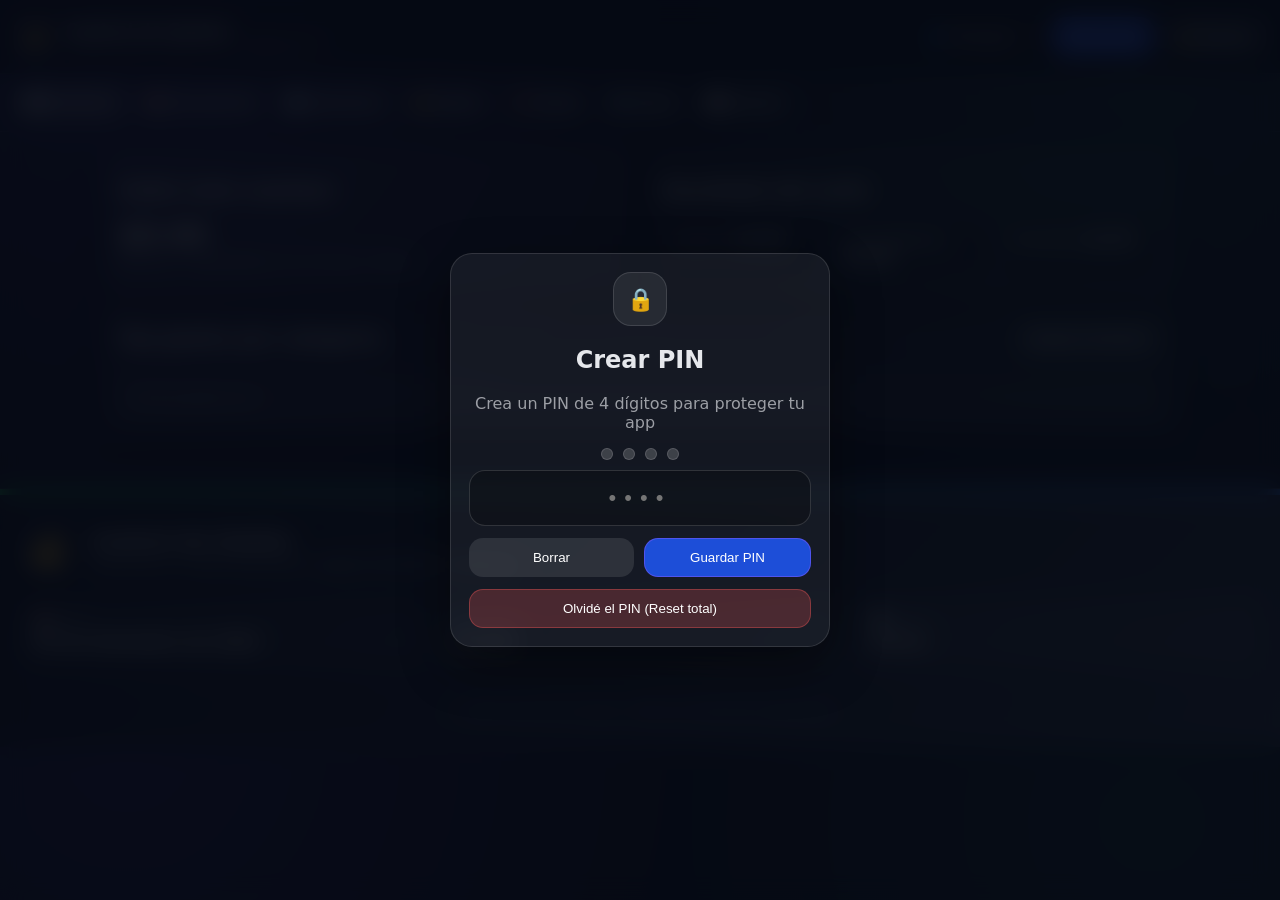
<file: index.html>
<!DOCTYPE html>
<html lang="es">
<head>
  <meta charset="UTF-8" />
  <meta name="viewport" content="width=device-width, initial-scale=1.0"/>
  <title>Control de Gastos - Personal & Negocio</title>
  <link rel="stylesheet" href="styles.css" />
  <link rel="manifest" href="manifest.json">
  <link rel="icon" href="icon-192.png">
  <meta name="theme-color" content="#0f172a">

</head>
<body>

  <header class="topbar">
    <div class="brand">
      <div class="logo">💰</div>
      <div>
        <div class="title">Control de Gastos</div>
        <div class="subtitle" id="periodLabel">Periodo actual</div>
      </div>
    </div>

    <div class="topActions">
      <select id="scopeSelect" class="select">
        <option value="personal">👤 Personal</option>
        <option value="negocio">🏪 Negocio</option>
        </select>

      <button id="btnNewCut" class="btn primary">Nuevo corte</button>
      <button id="btnLock" class="btn">🔒 Bloquear</button>
    </div>
  </header>

  <nav class="tabs">
    <button class="tab active" data-tab="dashboard">📊 Dashboard</button>
    <button class="tab" data-tab="plan">📅 Plan quincenal</button>
    <button class="tab" data-tab="movimientos">🧾 Movimientos</button>
    <button class="tab" data-tab="tarjetas">💳 Tarjetas</button>
    <button class="tab" data-tab="deudas">📌 Deudas</button>
    <button class="tab" data-tab="ajustes">⚙️ Ajustes</button>
    <button class="tab" data-tab="reportes">📈 Reportes</button>

  </nav>

  <main class="container">


    <!-- DASHBOARD -->
    <section class="view active" id="dashboard">
      <div class="grid2">
        <div class="card">
          <h3>Saldo (solo cuentas)</h3>
          <div class="big" id="saldoActual">$0</div>
          <small class="muted">Efectivo + Débito/Banco (no incluye crédito)</small>
        </div>

        <div class="card">
          <h3>Resultado del corte</h3>
          <div class="rowStats">
            <div class="stat">
              <small>Ingresos</small>
              <b id="totalIngresos">$0</b>
            </div>
            <div class="stat">
              <small>Gastos/Egresos</small>
              <b id="totalGastos">$0</b>
            </div>
            <div class="stat">
              <small>Resultado</small>
              <b id="resultado">$0</b>
            </div>
          </div>
        </div>
      </div>

      <div class="card">
        <div class="cardHeader">
          <h3>Top gastos por categoría</h3>
          <button class="btn" id="btnQuickAdd">Agregar movimiento</button>
        </div>
        <div id="topGastos" class="list"></div>
      </div>
    </section>

    <!-- PLAN QUINCENAL -->
    <section class="view" id="plan">
      <div class="card planHero">
        <div>
          <small class="muted">SALDO DISPONIBLE PARA ESTA QUINCENA</small>
          <div class="big" id="planDisponible">$0</div>
          <small class="muted">Planear no registra un gasto: el saldo sólo cambia cuando guardas el movimiento real.</small>
        </div>
        <div class="planStats">
          <div><small>Estimado</small><b id="planEstimadoTotal">$0</b></div>
          <div><small>Por asignar</small><b id="planRestante">$0</b></div>
        </div>
      </div>

      <div class="grid2">
        <div class="card">
          <div class="cardHeader"><h3>Distribución de dinero</h3><button class="btn" type="button" id="btnSugerirPlan">Sugerir distribución</button></div>
          <small class="muted">Edita los importes cuando lo necesites. “Real” se actualiza conforme gastes.</small>
          <form id="formPlan" class="form">
            <div class="planColumns"><span>Concepto</span><span>Estimado</span><span>Real</span></div>
            <div class="planRow"><b>Pasajes</b><input id="planPasajes" type="number" min="0" placeholder="Estimado"/><input id="planPasajesReal" type="number" min="0" placeholder="Real"/></div>
            <div class="planRow"><b>Comidas</b><input id="planComida" type="number" min="0" placeholder="Estimado"/><input id="planComidaReal" type="number" min="0" placeholder="Real"/></div>
            <div class="planRow"><b>Deudas</b><input id="planDeudas" type="number" min="0" placeholder="Estimado"/><input id="planDeudasReal" type="number" min="0" placeholder="Real"/></div>
            <small class="muted" id="planDeudaSugerida"></small>
            <div class="planRow"><b>Ahorro</b><input id="planAhorro" type="number" min="0" placeholder="Estimado"/><input id="planAhorroReal" type="number" min="0" placeholder="Real"/></div>
            <div class="planRow"><b>Inversión</b><input id="planInversion" type="number" min="0" placeholder="Estimado"/><input id="planInversionReal" type="number" min="0" placeholder="Real"/></div>
            <div id="planExtras" class="list"></div>
            <div class="planAdd"><input id="planNuevoNombre" type="text" placeholder="Nuevo concepto: renta, gasolina..."/><input id="planNuevoEstimado" type="number" min="0" placeholder="Estimado"/><input id="planNuevoReal" type="number" min="0" placeholder="Real"/><button class="btn" type="button" id="btnAgregarPlan">Agregar</button></div>
            <div class="formActions"><button class="btn primary" type="submit">Guardar cambios</button><button class="btn" type="button" id="btnLimpiarPlan">Reiniciar plan</button></div>
          </form>
        </div>
        <div class="card"><h3>Resumen del plan</h3><div id="planResumen" class="list"></div><div id="planConsejo" class="planAdvice"></div></div>
      </div>
    </section>

    <!-- MOVIMIENTOS -->
    <section class="view" id="movimientos">
      <div class="grid2">
        <div class="card">
          <h3>Nuevo movimiento</h3>

          <form id="formMovimiento" class="form">
            <div class="formRow">
              <label>Tipo</label>
              <select id="tipo" class="select">
                <option value="gasto">Gasto</option>
                <option value="egreso">Egreso</option>
                <option value="ingreso">Ingreso</option>
              </select>
            </div>

            <div class="formRow">
              <label>Categoría</label>
              <select id="categoria" class="select"></select>
            </div>

            <div class="formRow">
              <label>Monto</label>
              <input id="monto" type="number" placeholder="Ej: 250" required />
            </div>

            <div class="formRow">
              <label>Método de pago</label>
              <select id="mMetodo" class="select">
                <option value="cuenta">🏦 Cuenta (Efectivo/Débito)</option>
                <option value="tarjeta">💳 Tarjeta (Crédito)</option>
              </select>
            </div>

            <div class="formRow">
              <label>Origen</label>
              <select id="mOrigen" class="select"></select>
            </div>

            <div class="formRow">
              <label>Descripción</label>
              <input id="descripcion" type="text" placeholder="Ej: Uber / Comida / Ropa..." />
            </div>

            <div class="formRow">
              <label>Fecha</label>
              <input id="fecha" type="date" />
            </div>

            <div class="formActions">
              <button class="btn primary" type="submit">Guardar</button>
              <button class="btn" type="button" id="btnClearForm">Limpiar</button>
            </div>
          </form>
        </div>

        <div class="card">
          <h3>Movimientos del corte</h3>

          <div class="formRow">
            <label>Buscar</label>
            <input id="searchMov" type="text" placeholder="Buscar..." />
          </div>

          <div id="listaMovimientos" class="list"></div>
        </div>
      </div>
    </section>

    <!-- TARJETAS -->
    <section class="view" id="tarjetas">
      <div class="grid2">
        <div class="card">
          <h3>Registrar tarjeta de crédito</h3>

          <form id="formTarjeta" class="form">
            <div class="formRow">
              <label>Nombre</label>
              <input id="tNombre" type="text" placeholder="Ej: BBVA Azul" required />
            </div>

            <div class="formRow">
              <label>Límite</label>
              <input id="tLimite" type="number" placeholder="Ej: 20000" required />
            </div>

            <div class="formRow">
              <label>Usado actual</label>
              <input id="tUsado" type="number" placeholder="Ej: 7000" />
            </div>

            <div class="formRow">
              <label>Día de corte</label>
              <input id="tCorte" type="number" placeholder="Ej: 15" required />
            </div>

            <div class="formRow">
              <label>Día de pago</label>
              <input id="tPago" type="number" placeholder="Ej: 25" required />
            </div>

            <button class="btn primary" type="submit">Guardar tarjeta</button>
          </form>
        </div>

        <div class="card">
          <h3>Mis tarjetas (Crédito)</h3>
          <div id="listaTarjetas" class="list"></div>
        </div>
      </div>

      <div class="card">
        <h3>Pagar tarjeta (desde cuenta)</h3>
        <small class="muted">Esto baja saldo de tu cuenta y baja el usado de tu tarjeta.</small>

        <form id="formPagarTarjeta" class="form">
          <div class="formRow">
            <label>Tarjeta</label>
            <select id="ptTarjeta" class="select"></select>
          </div>

          <div class="formRow">
            <label>Pagar desde (Cuenta)</label>
            <select id="ptCuenta" class="select"></select>
          </div>

          <div class="formRow">
            <label>Monto a pagar</label>
            <input id="ptMonto" type="number" placeholder="Ej: 1500" required />
          </div>

          <div class="formRow">
            <label>Fecha</label>
            <input id="ptFecha" type="date" />
          </div>

          <button class="btn primary" type="submit">Pagar tarjeta</button>
        </form>
      </div>
    </section>

    <!-- DEUDAS -->
    <section class="view" id="deudas">
      <div class="grid2">
        <div class="card">
          <h3>Registrar deuda</h3>

          <form id="formDeuda" class="form">
            <div class="formRow">
              <label>Nombre</label>
              <input id="dNombre" type="text" placeholder="Ej: Coppel" required />
            </div>

            <div class="formRow">
              <label>Total</label>
              <input id="dTotal" type="number" placeholder="Ej: 12000" required />
            </div>

            <div class="formRow">
              <label>Pago sugerido</label>
              <input id="dPago" type="number" placeholder="Ej: 800" />
            </div>

            <div class="formRow">
              <label>Día de pago</label>
              <input id="dDiaPago" type="number" placeholder="Ej: 10" />
            </div>

            <button class="btn primary" type="submit">Guardar deuda</button>
          </form>
        </div>

        <div class="card">
          <h3>Mis deudas</h3>
          <div id="listaDeudas" class="list"></div>
        </div>
      </div>

      <div class="card">
        <h3>Pagar deuda</h3>

        <form id="formPagarDeuda" class="form">
          <div class="formRow">
            <label>Deuda</label>
            <select id="pdDeuda" class="select"></select>
          </div>

          <div class="formRow">
            <label>Monto a pagar</label>
            <input id="pdMonto" type="number" placeholder="Ej: 500" required />
          </div>

          <div class="formRow">
            <label>Método de pago</label>
            <select id="pdMetodo" class="select">
              <option value="cuenta">🏦 Cuenta</option>
              <option value="tarjeta">💳 Tarjeta (Crédito)</option>
            </select>
          </div>

          <div class="formRow">
            <label>Origen</label>
            <select id="pdOrigen" class="select"></select>
          </div>

          <div class="formRow">
            <label>Fecha</label>
            <input id="pdFecha" type="date" />
          </div>

          <button class="btn primary" type="submit">Pagar deuda</button>
        </form>
      </div>
    </section>

    <!-- AJUSTES -->
    <section class="view" id="ajustes">
      <div class="grid2">
        <div class="card">
          <h3>Cuentas (Efectivo / Débito)</h3>
          <small class="muted">Aquí registras efectivo y tarjetas de débito como “cuentas”.</small>

          <form id="formCuenta" class="form">
            <div class="formRow">
              <label>Tipo</label>
              <select id="cScope" class="select">
                <option value="personal">👤 Personal</option>
                <option value="negocio">🏪 Negocio</option>
              </select>
            </div>

            <div class="formRow">
              <label>Nombre</label>
              <input id="cNombre" type="text" placeholder="Ej: Efectivo / BBVA Débito" required />
            </div>

            <div class="formRow">
              <label>Saldo inicial actual</label>
              <input id="cSaldo" type="number" placeholder="Ej: 3200" required />
            </div>

            <button class="btn primary" type="submit">Guardar cuenta</button>
          </form>

          <div id="listaCuentas" class="list"></div>
        </div>

        <div class="card">
          <h3>Categorías</h3>
          <form id="formCategoria" class="form">
            <div class="formRow">
              <label>Nueva categoría</label>
              <input id="catNueva" type="text" placeholder="Ej: Gasolina" required />
            </div>
            <button class="btn primary" type="submit">Agregar</button>
          </form>

          <div id="listaCategorias" class="list"></div>
        </div>
      </div>

      <div class="card">
        <h3>Presupuesto por categoría (quincenal)</h3>
        <small class="muted">Si te pasas, te avisará con alerta 🚨</small>

        <form id="formPresupuesto" class="form">
          <div class="formRow">
            <label>Categoría</label>
            <select id="pCategoria" class="select"></select>
          </div>

          <div class="formRow">
            <label>Presupuesto quincenal</label>
            <input id="pMonto" type="number" placeholder="Ej: 1500" required />
          </div>

          <button class="btn primary" type="submit">Guardar presupuesto</button>
        </form>

        <div id="listaPresupuestos" class="list"></div>
      </div>

      <div class="card danger">
        <h3>Reset</h3>
        <small class="muted">Borra todo el historial de tu dispositivo.</small>
        <button class="btn danger" id="btnReset">Borrar todo</button>
      </div>
    </section>

    <section class="view" id="reportes">
  <div class="grid2">
    <div class="card">
      <h3>Reporte</h3>
      <div class="formRow">
        <label>Rango</label>
        <select id="repRango" class="select">
          <option value="semana">Semanal</option>
          <option value="quincena" selected>Quincenal</option>
          <option value="mes">Mensual</option>
        </select>
      </div>

      <div class="rowStats">
        <div class="stat">
          <small>Ingresos</small>
          <b id="repIngresos">$0</b>
        </div>
        <div class="stat">
          <small>Gastos</small>
          <b id="repGastos">$0</b>
        </div>
        <div class="stat">
          <small>Ahorro/Resultado</small>
          <b id="repResultado">$0</b>
        </div>
      </div>

      <div class="card" style="margin-top:12px;">
        <h3>Top categorías</h3>
        <div id="repTopCats" class="list"></div>
      </div>
    </div>

    <div class="card">
      <h3>Gráfica (Distribución)</h3>
      <canvas id="repChart" height="220"></canvas>
      <small class="muted">*No usa internet, funciona offline.</small>
      <div id="repLegend" class="legend"></div>

    </div>
  </div>
</section>


  
</main>



<!-- 🔒 Pantalla de PIN -->
<div id="pinOverlay" class="pinOverlay">
  <div class="pinCard">
    <div class="pinLogo">🔒</div>
    <h2 id="pinTitle">Bloqueado</h2>
    <p id="pinSubtitle" class="muted">Ingresa tu PIN para continuar</p>

    <div class="pinDots" id="pinDots">
      <span class="dot"></span>
      <span class="dot"></span>
      <span class="dot"></span>
      <span class="dot"></span>
    </div>

    <input id="pinInput" class="pinInput" inputmode="numeric" maxlength="4" placeholder="••••" />

    <div class="pinActions">
      <button class="btn" id="btnPinClear">Borrar</button>
      <button class="btn primary" id="btnPinEnter">Entrar</button>
    </div>

    <button class="btn danger pinDanger" id="btnPinResetAll" title="Borra todo y reinicia">
      Olvidé el PIN (Reset total)
    </button>
  </div>
</div>

<!-- FOOTER PREMIUM -->
<footer class="footer-premium">
  <div class="footer-wave"></div>

  <div class="footer-container">

    <div class="footer-brand">
      <div class="footer-logo">💰</div>
      <div>
        <h3>Control de Gastos</h3>
        <p>Administra tu dinero personal y negocio de forma inteligente.</p>
      </div>
    </div>

    <div class="footer-info">
      <div class="footer-box">
        <span>📅 Fecha</span>
        <strong id="footerFecha"></strong>
      </div>

      <div class="footer-box">
        <span>👤 Usuario</span>
        <strong>Prueba</strong>
      </div>

      <div class="footer-box">
        <span>📊 Estado</span>
        <strong>Activo</strong>
      </div>
    </div>

    <div class="footer-copy">
      © 2026 Control de Gastos | Todos los derechos reservados
    </div>

  </div>
</footer>

  <script src="app.js"></script>
</body>
</html>
</file>
<file: styles.css>
:root{
 
  --bg:#0f172a;             
  --card:#111827;           
  --text:#e5e7eb;            
  --muted:rgba(229,231,235,.65);
  --stroke:rgba(148,163,184,.18);
  --shadow:0 10px 28px rgba(0,0,0,.35);
  --radius:16px;
  --accent:#2563eb;          
  --success:#16a34a;         
  --danger:#dc2626;         
}


*{box-sizing:border-box}
body{
  margin:0;
  font-family: system-ui, -apple-system, Segoe UI, Roboto, Arial;
  background: radial-gradient(circle at 10% 0%, rgba(120,90,255,.20), transparent 40%),
              radial-gradient(circle at 90% 10%, rgba(40,220,170,.14), transparent 35%),
              var(--bg);
  color:var(--text);
}


.topbar{
  position:sticky;
  top:0;
  z-index:50;
  display:flex;
  justify-content:space-between;
  align-items:center;
  gap:12px;
  padding:14px 14px;
  background: rgba(10,15,30,.75);
  backdrop-filter: blur(10px);
  border-bottom:1px solid var(--stroke);
}

.brand{
  display:flex;
  gap:10px;
  align-items:center;
}
.logo{
  width:42px;
  height:42px;
  border-radius:14px;
  display:flex;
  align-items:center;
  justify-content:center;
  background: rgba(255,255,255,.08);
  border:1px solid var(--stroke);
}
.title{
  font-weight:900;
  letter-spacing:.2px;
}
.subtitle{
  font-size:12px;
  color:var(--muted);
}

.topActions{
  display:flex;
  gap:10px;
  align-items:center;
}

.tabs{
  display:flex;
  gap:8px;
  padding:10px 14px;
  overflow:auto;
  border-bottom:1px solid var(--stroke);
}

.tab{
  border:none;
  background: rgba(255,255,255,.06);
  color: white;
  padding:10px 12px;
  border-radius:14px;
  cursor:pointer;
  white-space:nowrap;
  transition: transform .12s ease, background .12s ease;
}
.tab:active{ transform: scale(.98); }
.tab.active{
  background: rgba(255,255,255,.14);
  border:1px solid var(--stroke);
}

.container{
  padding:14px;
  max-width: 1100px;
  margin:0 auto;
}

.view{ display:none; }
.view.active{ display:block; }

.grid2{
  display:grid;
  grid-template-columns: 1fr;
  gap:14px;
}
@media(min-width:900px){
  .grid2{ grid-template-columns: 1fr 1fr; }
}

.card{
  background: rgba(255,255,255,.05);
  border:1px solid var(--stroke);
  border-radius: var(--radius);
  box-shadow: var(--shadow);
  padding:14px;
  overflow:hidden;
}

.cardHeader{
  display:flex;
  justify-content:space-between;
  align-items:center;
  gap:10px;
}

.planHero{
  display:flex;
  justify-content:space-between;
  align-items:center;
  gap:18px;
  margin-bottom:14px;
  background:linear-gradient(135deg, rgba(37,99,235,.20), rgba(20,184,166,.12));
}
.planStats{display:grid;grid-template-columns:repeat(2,minmax(110px,1fr));gap:10px;min-width:240px}
.planStats div{padding:11px;border:1px solid var(--stroke);border-radius:13px;background:rgba(0,0,0,.16)}
.planStats small{display:block;color:var(--muted);margin-bottom:4px}
.planColumns,.planRow,.planAdd{display:grid;grid-template-columns:minmax(115px,1.5fr) minmax(85px,1fr) minmax(85px,1fr);gap:8px;align-items:center}
.planColumns{padding:3px 2px;color:var(--muted);font-size:12px}
.planRow{padding:9px;border:1px solid var(--stroke);border-radius:14px;background:rgba(255,255,255,.035)}
.planRow input,.planAdd input{min-width:0;padding:10px}
.planExtra{grid-template-columns:minmax(115px,1.5fr) minmax(85px,1fr) minmax(85px,1fr) auto}
.planAdd{grid-template-columns:minmax(130px,1.5fr) minmax(75px,1fr) minmax(75px,1fr) auto;padding-top:2px}
.planAdvice{margin-top:14px;padding:12px;border-radius:13px;background:rgba(34,197,94,.10);border:1px solid rgba(34,197,94,.24);color:#bbf7d0;font-size:14px;line-height:1.4}
.planAdvice.danger{background:rgba(239,68,68,.10);border-color:rgba(239,68,68,.28);color:#fecaca}

.big{
  font-size:28px;
  font-weight:900;
  margin-top:6px;
}

.muted{ color:var(--muted); }

.form{
  display:flex;
  flex-direction:column;
  gap:10px;
  margin-top:10px;
}

.formRow{
  display:flex;
  flex-direction:column;
  gap:6px;
}

label{
  font-size:12px;
  color:var(--muted);
}

input, select{
  padding:12px 12px;
  border-radius:14px;
  border:1px solid var(--stroke);
  background: rgba(0,0,0,.25);
  color:white;
  outline:none;
}

.formActions{
  display:flex;
  gap:10px;
}

.btn{
  border:none;
  padding:11px 14px;
  border-radius:14px;
  cursor:pointer;
  background: rgba(255,255,255,.10);
  color:white;
  transition: transform .12s ease, background .12s ease;
}
.btn:active{ transform: scale(.98); }
.btn.primary{
  background:#1d4ed8;
  border:1px solid rgba(120,90,255,.55);
}
.btn.danger{
  background: rgba(255,90,90,.22);
  border:1px solid rgba(255,90,90,.35);
}

.list{
  margin-top:10px;
  display:flex;
  flex-direction:column;
  gap:10px;
}

.item{
  display:flex;
  justify-content:space-between;
  gap:10px;
  align-items:flex-start;
  padding:12px;
  border-radius:16px;
  border:1px solid var(--stroke);
  background: rgba(255,255,255,.04);
}

.rowStats{
  display:grid;
  grid-template-columns: repeat(3, 1fr);
  gap:10px;
  margin-top:10px;
}
.stat{
  padding:10px;
  border-radius:14px;
  border:1px solid var(--stroke);
  background: rgba(0,0,0,.18);
}

.tag{
  padding:6px 10px;
  border-radius:999px;
  border:1px solid var(--stroke);
  background: rgba(255,255,255,.06);
  font-size:12px;
  white-space:nowrap;
}

.green{ color:var(--success); }
.red{ color:var(--danger); }

.card.danger{
  border:1px solid rgba(255,90,90,.25);
}

/* === Tarjetas físicas === */
.cardsWrap{
  display:grid;
  grid-template-columns: repeat(auto-fit, minmax(260px, 1fr));
  gap:14px;
  margin-top:12px;
}

.creditCard{
  border-radius:18px;
  padding:16px;
  background: linear-gradient(135deg, rgba(255,255,255,0.06), rgba(255,255,255,0.02));
  border: 1px solid rgba(148,163,184,.18);
  box-shadow: 0 10px 25px rgba(0,0,0,0.25);
  backdrop-filter: blur(6px);
  position:relative;
  overflow:hidden;
}


.creditCard:active{ transform: scale(0.99); }
.creditCard:hover{
  transform: translateY(-2px);
  box-shadow: 0 14px 30px rgba(0,0,0,0.25);
}

.creditCard::before{
  content:"";
  position:absolute;
  inset:-80px;
  background: radial-gradient(circle at 30% 30%, rgba(255,255,255,0.18), transparent 55%);
  transform: rotate(10deg);
  pointer-events:none;
}

.ccTop{
  display:flex;
  justify-content:space-between;
  align-items:flex-start;
  gap:10px;
  position:relative;
  z-index:1;
}

.ccBrand{
  display:flex;
  gap:10px;
  align-items:center;
}

.ccIcon{ font-size:22px; }

.ccName{
  font-weight:800;
  font-size:16px;
  letter-spacing:.2px;
}

.ccMeta{
  font-size:12px;
  opacity:.75;
}

.ccDelete{
  border:none;
  background: rgba(255,255,255,0.10);
  color: inherit;
  border-radius:10px;
  padding:6px 10px;
  cursor:pointer;
}

.ccNumbers{
  margin-top:14px;
  display:flex;
  flex-direction:column;
  gap:6px;
  position:relative;
  z-index:1;
}

.ccRow{
  display:flex;
  justify-content:space-between;
  font-size:14px;
}

.ccLabel{ opacity:.75; }

.ccBar{
  margin-top:12px;
  height:10px;
  border-radius:999px;
  background: rgba(255,255,255,0.10);
  overflow:hidden;
  position:relative;
  z-index:1;
}

.ccBarFill{
  height:100%;
  border-radius:999px;
  background: rgba(255,255,255,0.55);
  transition: width .25s ease;
}

.ccFooter{
  margin-top:10px;
  display:flex;
  justify-content:space-between;
  opacity:.85;
  position:relative;
  z-index:1;
}

/*graficas */
#repChart{
  width: 100%;
  height: 260px;
  display: block;
  border-radius: 16px;
  background: rgba(255,255,255,.04);
  border: 1px solid rgba(255,255,255,.08);
}

.legend{
  margin-top: 12px;
  display: flex;
  flex-direction: column;
  gap: 10px;
}

.legendItem{
  display:flex;
  justify-content:space-between;
  align-items:center;
  gap:10px;
  padding: 10px 12px;
  border-radius: 14px;
  border: 1px solid rgba(255,255,255,.08);
  background: rgba(255,255,255,.04);
}

.legendLeft{
  display:flex;
  align-items:center;
  gap:10px;
  min-width: 0;
}

.legendDot{
  width: 12px;
  height: 12px;
  border-radius: 999px;
  flex: 0 0 12px;
  box-shadow: 0 0 0 4px rgba(255,255,255,.06);
}

.legendName{
  font-weight: 800;
  font-size: 14px;
  white-space: nowrap;
  overflow: hidden;
  text-overflow: ellipsis;
  max-width: 170px;
}

.legendSub{
  font-size: 12px;
  color: rgba(255,255,255,.65);
}

.legendRight{
  text-align:right;
}

.legendPct{
  font-size: 12px;
  color: rgba(255,255,255,.75);
}

/*PIN*/
/* ===== PIN Overlay ===== */
.pinOverlay{
  position: fixed;
  inset: 0;
  background: rgba(5,8,18,.88);
  backdrop-filter: blur(12px);
  display: none;
  align-items: center;
  justify-content: center;
  padding: 18px;
  z-index: 9999;
}

.pinOverlay.active{
  display: flex;
}

.pinCard{
  width: 100%;
  max-width: 380px;
  border-radius: 22px;
  padding: 18px;
  background: rgba(255,255,255,.06);
  border: 1px solid rgba(255,255,255,.12);
  box-shadow: 0 18px 50px rgba(0,0,0,.45);
  text-align: center;
  animation: popIn .18s ease;
}

@keyframes popIn{
  from{ transform: translateY(8px) scale(.98); opacity: .7; }
  to{ transform: translateY(0) scale(1); opacity: 1; }
}

.pinLogo{
  width: 54px;
  height: 54px;
  border-radius: 18px;
  display: flex;
  align-items: center;
  justify-content: center;
  margin: 0 auto 10px auto;
  background: rgba(255,255,255,.08);
  border: 1px solid rgba(255,255,255,.12);
  font-size: 22px;
}

.pinDots{
  display:flex;
  justify-content:center;
  gap:10px;
  margin: 14px 0 10px 0;
}

.pinDots .dot{
  width: 12px;
  height: 12px;
  border-radius: 999px;
  background: rgba(255,255,255,.18);
  border: 1px solid rgba(255,255,255,.14);
  transition: transform .12s ease, background .12s ease;
}

.pinDots .dot.filled{
  background: rgba(255,255,255,.85);
  transform: scale(1.05);
}

.pinInput{
  width: 100%;
  text-align: center;
  font-size: 22px;
  letter-spacing: 8px;
  padding: 14px 12px;
  border-radius: 16px;
  border: 1px solid rgba(255,255,255,.14);
  background: rgba(0,0,0,.25);
  color: white;
  outline: none;
}

.pinActions{
  display:flex;
  gap:10px;
  margin-top: 12px;
}

.pinActions .btn{
  flex: 1;
}

.pinDanger{
  margin-top: 12px;
  width: 100%;
}




/* =========================
   RESPONSIVE (MÓVIL / TABLET)
   ========================= */

/* Evita desbordes horizontales */
html, body{
  width: 100%;
  overflow-x: hidden;
}

/* Android: evita zoom en inputs */
input, select, textarea{
  font-size: 16px;
  max-width: 100%;
}

/* Ajuste general de padding en móvil */
@media (max-width: 600px){
  .container{
    padding: 12px;
  }

  .topbar{
    flex-direction: column;
    align-items: stretch;
    gap: 10px;
  }

  .brand{
    justify-content: space-between;
  }

  .topActions{
    width: 100%;
    flex-wrap: wrap;
    gap: 8px;
  }

  .topActions .btn,
  .topActions select{
    width: 100%;
  }

  .tabs{
    padding: 10px 12px;
  }

  .tab{
    padding: 9px 10px;
    border-radius: 12px;
  }

  .card{
    padding: 12px;
  }

  .big{
    font-size: 24px;
  }

  .planHero{align-items:stretch;flex-direction:column}
  .planStats{min-width:0}
  .planColumns,.planRow,.planAdd{grid-template-columns:1fr 1fr}
  .planColumns span:first-child,.planRow b{grid-column:1 / -1}
  .planExtra{grid-template-columns:1fr 1fr}
  .planExtra input:first-child,.planExtra .btn,.planAdd input:first-child,.planAdd .btn{grid-column:1 / -1}

  /* Stats en 1 o 2 columnas */
  .rowStats{
    grid-template-columns: 1fr;
  }

  /* Botones apilados */
  .formActions{
    flex-direction: column;
  }

  .formActions .btn{
    width: 100%;
  }

  /* Tarjetas físicas: una por fila */
  .cardsWrap{
    grid-template-columns: 1fr;
  }

  .creditCard{
    padding: 14px;
  }

  /* Texto de tarjeta más compacto */
  .ccName{
    font-size: 15px;
  }
}

/* Tablet: stats en 2 columnas */
@media (min-width: 601px) and (max-width: 900px){
  .rowStats{
    grid-template-columns: repeat(2, 1fr);
  }

  .topActions{
    flex-wrap: wrap;
  }
}

/* Pantallas muy pequeñas */
@media (max-width: 380px){
  .logo{
    width: 38px;
    height: 38px;
    border-radius: 12px;
  }

  .title{
    font-size: 14px;
  }

  .subtitle{
    font-size: 11px;
  }

  .tab{
    font-size: 13px;
  }

  .legendName{
    max-width: 130px;
  }
}

/*footer*/
  /* FOOTER PREMIUM */
.footer-premium{
  margin-top:40px;
  background: linear-gradient(135deg,#0f172a,#1e293b,#334155);
  color:white;
  border-top:1px solid rgba(255,255,255,.1);
  position:relative;
  overflow:hidden;
}

.footer-wave{
  height:6px;
  background:linear-gradient(90deg,#22c55e,#3b82f6,#06b6d4,#22c55e);
  background-size:300% 100%;
  animation:waveMove 6s linear infinite;
}

@keyframes waveMove{
  0%{background-position:0%}
  100%{background-position:300%}
}

.footer-container{
  padding:28px 20px;
}

.footer-brand{
  display:flex;
  align-items:center;
  gap:15px;
  margin-bottom:20px;
}

.footer-logo{
  width:55px;
  height:55px;
  border-radius:16px;
  background:rgba(255,255,255,.08);
  display:flex;
  align-items:center;
  justify-content:center;
  font-size:28px;
  box-shadow:0 10px 20px rgba(0,0,0,.25);
}

.footer-brand h3{
  margin:0;
  font-size:20px;
}

.footer-brand p{
  margin:4px 0 0;
  color:#cbd5e1;
  font-size:14px;
}

.footer-info{
  display:grid;
  grid-template-columns:repeat(auto-fit,minmax(160px,1fr));
  gap:14px;
  margin-bottom:22px;
}

.footer-box{
  background:rgba(255,255,255,.06);
  padding:14px;
  border-radius:14px;
  border:1px solid rgba(255,255,255,.08);
}

.footer-box span{
  display:block;
  font-size:12px;
  color:#94a3b8;
  margin-bottom:5px;
}

.footer-box strong{
  font-size:16px;
}

.footer-copy{
  text-align:center;
  padding-top:15px;
  border-top:1px solid rgba(255,255,255,.08);
  color:#94a3b8;
  font-size:13px;
}
</file>
